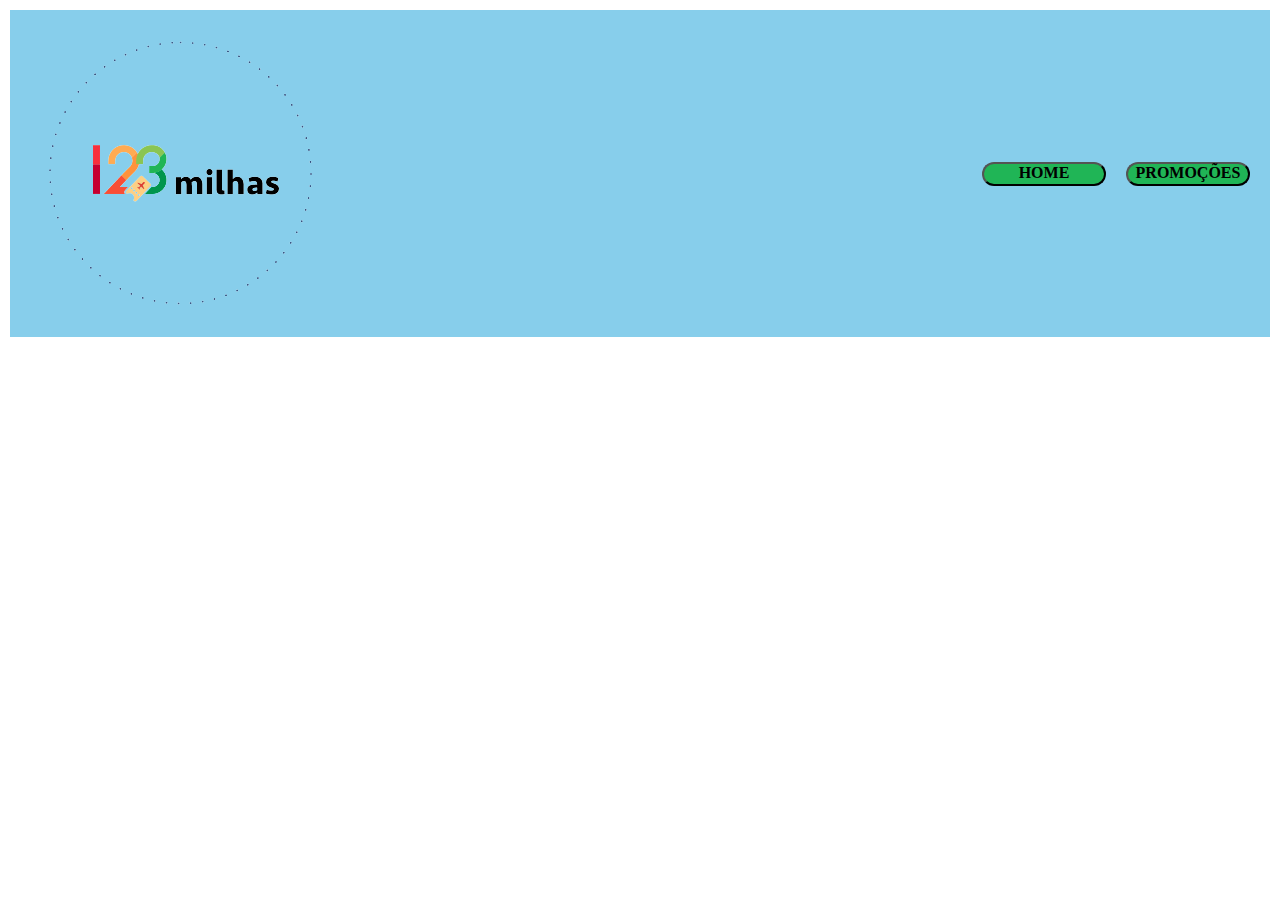
<file: index.html>
<!DOCTYPE html>
<html lang="pt-br">
<haed>
    <meta charset="utf-8">
    <meta name="viewport" content="width=device-width, initial-scale=1.0" />
    <title>123milhas</title>
    <link rel="stylesheet" type="text/css" href="css/style.css">
</haed>

<body>
    <header>
        <div id="logo">
            <img src="imagens/123-Milhas-removebg-preview.png">
        </div>
        <nav>
            <ul class="botao">
                <li><a class="btn" href="index.html" role="button">HOME</a></li>
                <li><a class="btn" href="pacotesPromocionais.html" role="button">PROMOÇÕES</a></li>
            </ul>
        </nav>
    </header>
    
    

</body></html>
</file>
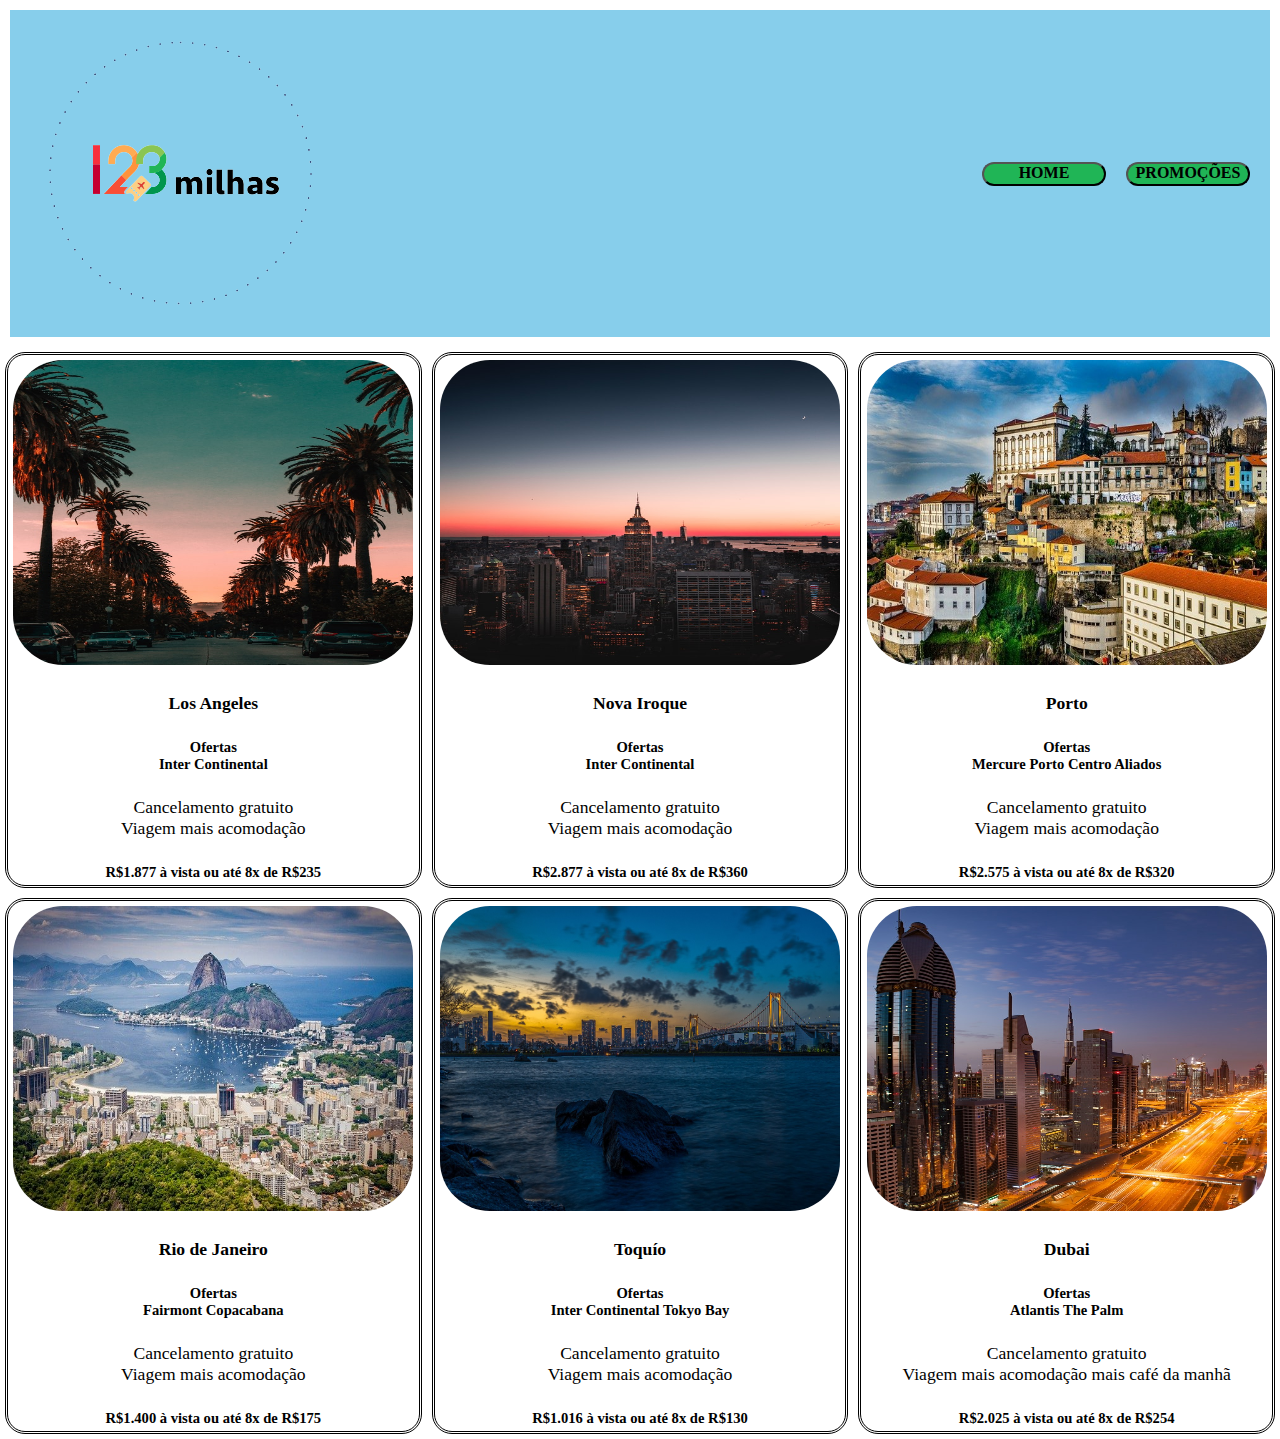
<file: pacotesPromocionais.html>
<!DOCTYPE html>
<html lang="pt-br">
<haed>
    <meta charset="utf-8">
    <meta name="viewport" content="width=\, initial-scale=1.0">
    <title>123milhas</title>
    <link rel="stylesheet" type="text/css" href="css/style.css">
</haed>

<body>
    <header>
        <div id="logo">
            <img src="imagens/123-Milhas-removebg-preview.png">
        </div>
        <nav>
            <ul class="botao">
                <li><a class="btn" href="index.html" role="button">HOME</a></li>
                <li><a class="btn" href="pacotesPromocionais.html" role="button">PROMOÇÕES</a></li>
            </ul>
        </nav>
    </header>
    <section class="cardCenter">
        <div class="card"> <img class="imagem" src="imagens/losAngeles.jpg" alt="Los Angeles">
            <h4>
                <p>Los Angeles</p>
            </h4>
            <h5>Ofertas<br>Inter Continental</h5>
            <p>Cancelamento gratuito<br>Viagem mais acomodação</p>
            <h5>
                <p>R$1.877 à vista ou até 8x de R$235
            </h5>
        </div>
        <div class="card"> <img class="imagem" src="imagens/NY.jpg" alt="Nova Iroque">
            <h4>
                <p>Nova Iroque</p>
            </h4>
            <h5>Ofertas<br>Inter Continental</h5>
            <p>Cancelamento gratuito<br>Viagem mais acomodação</p>
            <h5>
                <p>R$2.877 à vista ou até 8x de R$360
            </h5>
        </div>
        <div class="card"> <img class="imagem" src="imagens/Porto.jpg" alt="A cidade de Porto em Portugal">
            <h4>
                <p>Porto</p>
            </h4>
            <h5>Ofertas<br>Mercure Porto Centro Aliados </h5>
            <p>Cancelamento gratuito<br>Viagem mais acomodação</p>
            <h5>
                <p>R$2.575 à vista ou até 8x de R$320
            </h5>
        </div>
        <div class="card"> <img class="imagem" src="imagens/rio%20de%20janeiro%202.jpg" alt="Rio de Janeiro">
            <h4>
                <p>Rio de Janeiro</p>
            </h4>
            <h5>Ofertas<br>Fairmont Copacabana</h5>
            <p>Cancelamento gratuito<br>Viagem mais acomodação</p>
            <h5>
                <p>R$1.400 à vista ou até 8x de R$175
            </h5>
        </div>
        <div class="card"> <img class="imagem" src="imagens/toquio.jpg" alt="Toquío">
            <h4>
                <p>Toquío</p>
            </h4>
            <h5>Ofertas<br>Inter Continental Tokyo Bay</h5>
            <p>Cancelamento gratuito<br>Viagem mais acomodação</p>
            <h5>
                <p>R$1.016 à vista ou até 8x de R$130
            </h5>
        </div>
        <div class="card"><img class="imagem" src="imagens/dubai.jpg" alt="Dubai">
            <h4>
                <p>Dubai</p>
            </h4>
            <h5>Ofertas<br>Atlantis The Palm</h5>
            <p>Cancelamento gratuito<br>Viagem mais acomodação mais café da manhã</p>
            <h5>
                <p>R$2.025 à vista ou até 8x de R$254
            </h5>
        </div>
    </section>

</body></html>
</file>
<file: css/style.css>
header {

    background-color: skyblue;
    padding: 20px;
    display: flex;
    justify-content: space-between;
    align-items: center;
    flex-wrap: wrap;
    margin: 10px;
    overflow-x: hidden;

}

.botao {
    display: flex;
    list-style: none;
    text-align: center;
}

.botao li {
    margin-left: 20px;
}

.botao li a {
    display: block
}

a.btn {
    width: 120px;
    height: 20px;
    background: #20B556;
    color: black;
    text-decoration: none;
    font-weight: bold;
    border-width: 2px;
    border-style: outset;
    border-radius: 50px;
    border-color: black;

}

a.btn:hover {
    background: #F94E35;
    color: #FFF;
    font-weight: bold;
    border-color: black;


}

.cardCenter {
    display: flex;
    max-width: 1300px;
    margin: 0 auto;
    flex-wrap: wrap;
}

.cardCenter > .card {
    flex: 1 1 200px;
    height: 520px;
    margin: 5px;
    border-style: double;
    border-color: black;
    border-radius: 20px;
    font-size: 1.1em;
    text-align: center;
    padding: 5px;
}



.imagem {
    width: 400px;
    height: 305px;
    border-radius: 50px
}

body {
    margin: 0px;
    padding: 0px;
}
/**/
@media (max-width: 852px){
body {
    margin: 10px;
 
}
    
    header{
       display: flex;
        justify-content: center;
        align-items: center;
    }
    #logo{
        margin: 0 auto;
        width: auto;
        height: 283px;   
    }
    

}
</file>
